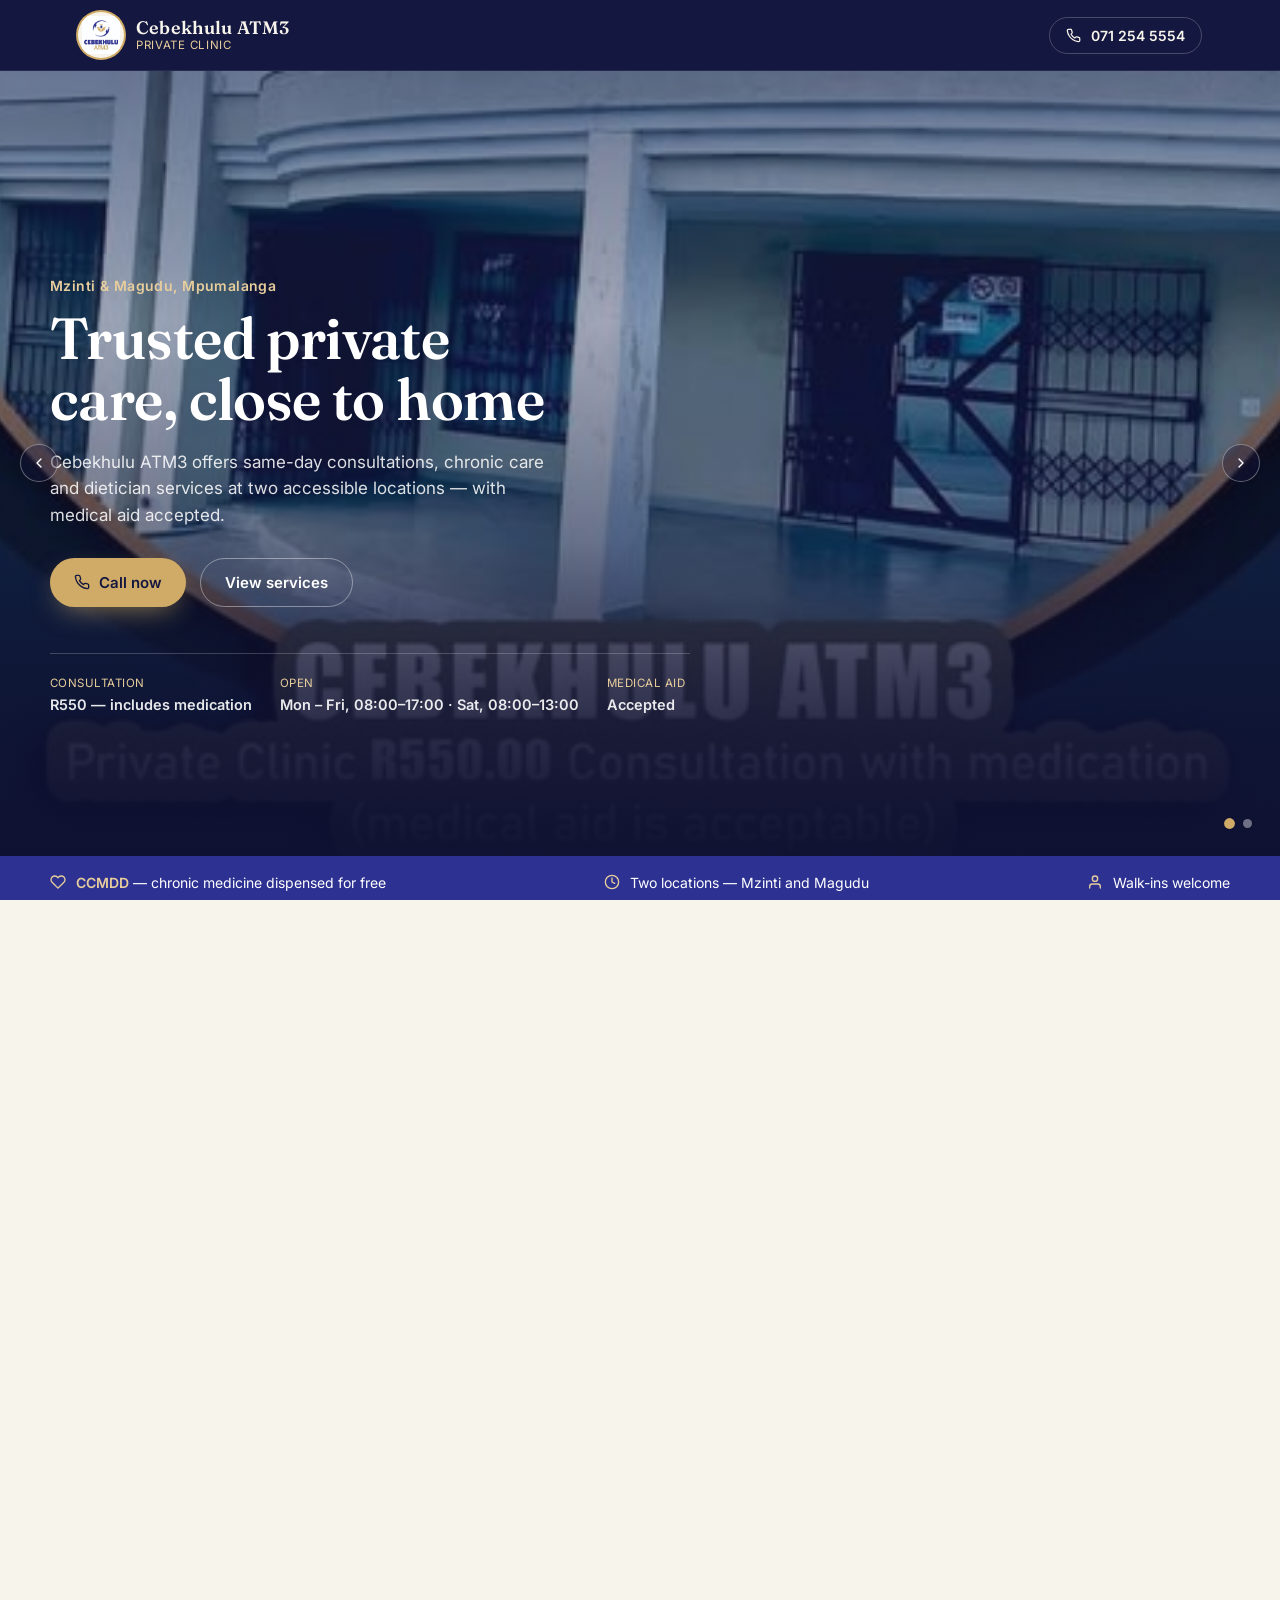
<file: index.html>
<!DOCTYPE html>
<html lang="en">
<head>
<meta charset="UTF-8">
<meta name="viewport" content="width=device-width, initial-scale=1, viewport-fit=cover">
<title>Cebekhulu ATM3 — Private Clinic</title>
<link rel="preconnect" href="https://fonts.googleapis.com">
<link rel="preconnect" href="https://fonts.gstatic.com" crossorigin>
<link href="https://fonts.googleapis.com/css2?family=Fraunces:opsz,wght@9..144,400;9..144,500;9..144,600;9..144,700&family=Inter:wght@400;500;600;700&display=swap" rel="stylesheet">
<link rel="stylesheet" href="styles.css">
</head>
<body>

  <header>
    <div class="headbar">
      <div class="brand">
        <div class="brand-badge"><img src="images/logo.png" alt="Cebekhulu ATM3 logo"></div>
        <div class="brand-name">
          <span class="m">Cebekhulu ATM3</span>
          <span class="s">PRIVATE CLINIC</span>
        </div>
      </div>
      <a class="head-call" href="tel:0712545554">
        <svg viewBox="0 0 24 24" fill="none" stroke="currentColor" stroke-width="2" stroke-linecap="round" stroke-linejoin="round"><path d="M22 16.92v3a2 2 0 0 1-2.18 2 19.79 19.79 0 0 1-8.63-3.07 19.5 19.5 0 0 1-6-6 19.79 19.79 0 0 1-3.07-8.67A2 2 0 0 1 4.11 2h3a2 2 0 0 1 2 1.72c.127.96.361 1.903.7 2.81a2 2 0 0 1-.45 2.11L8.09 9.91a16 16 0 0 0 6 6l1.27-1.27a2 2 0 0 1 2.11-.45c.907.339 1.85.573 2.81.7A2 2 0 0 1 22 16.92z"/></svg>
        071 254 5554
      </a>
    </div>
  </header>

  <section class="hero">
    <div class="hero-slides">
      <div class="hero-slide active">
        <img src="images/premises.jpg" alt="Cebekhulu ATM3 clinic premises">
      </div>
      <div class="hero-slide poster">
        <img src="images/flyer.jpg" alt="Cebekhulu ATM3 services and contact poster">
      </div>
    </div>

    <button class="hero-nav prev" aria-label="Previous slide" onclick="clinicHero.go(-1)">
      <svg viewBox="0 0 24 24" fill="none" stroke="currentColor" stroke-width="2" stroke-linecap="round" stroke-linejoin="round"><path d="M15 18l-6-6 6-6"/></svg>
    </button>
    <button class="hero-nav next" aria-label="Next slide" onclick="clinicHero.go(1)">
      <svg viewBox="0 0 24 24" fill="none" stroke="currentColor" stroke-width="2" stroke-linecap="round" stroke-linejoin="round"><path d="M9 18l6-6-6-6"/></svg>
    </button>

    <div class="hero-content wrap">
      <div class="hero-eyebrow">Mzinti &amp; Magudu, Mpumalanga</div>
      <h1>Trusted private care, close to home</h1>
      <p class="lede">Cebekhulu ATM3 offers same-day consultations, chronic care and dietician services at two accessible locations — with medical aid accepted.</p>

      <div class="hero-actions">
        <a class="btn btn-primary" href="tel:0712545554">
          <svg viewBox="0 0 24 24" fill="none" stroke="currentColor" stroke-width="2" stroke-linecap="round" stroke-linejoin="round"><path d="M22 16.92v3a2 2 0 0 1-2.18 2 19.79 19.79 0 0 1-8.63-3.07 19.5 19.5 0 0 1-6-6 19.79 19.79 0 0 1-3.07-8.67A2 2 0 0 1 4.11 2h3a2 2 0 0 1 2 1.72c.127.96.361 1.903.7 2.81a2 2 0 0 1-.45 2.11L8.09 9.91a16 16 0 0 0 6 6l1.27-1.27a2 2 0 0 1 2.11-.45c.907.339 1.85.573 2.81.7A2 2 0 0 1 22 16.92z"/></svg>
          Call now
        </a>
        <a class="btn btn-ghost" href="#services">View services</a>
      </div>

      <div class="hero-meta">
        <div>
          <span class="k">CONSULTATION</span>
          <span class="v">R550 — includes medication</span>
        </div>
        <div>
          <span class="k">OPEN</span>
          <span class="v">Mon – Fri, 08:00–17:00 · Sat, 08:00–13:00</span>
        </div>
        <div>
          <span class="k">MEDICAL AID</span>
          <span class="v">Accepted</span>
        </div>
      </div>
    </div>

    <div class="hero-dots">
      <button class="active" onclick="clinicHero.goTo(0)" aria-label="Show premises photo"></button>
      <button onclick="clinicHero.goTo(1)" aria-label="Show services poster"></button>
    </div>
  </section>

  <div class="strip">
    <div class="wrap strip-inner">
      <div class="strip-item">
        <svg viewBox="0 0 24 24" fill="none" stroke="currentColor" stroke-width="2" stroke-linecap="round" stroke-linejoin="round"><path d="M20.84 4.61a5.5 5.5 0 0 0-7.78 0L12 5.67l-1.06-1.06a5.5 5.5 0 0 0-7.78 7.78l1.06 1.06L12 21.23l7.78-7.78 1.06-1.06a5.5 5.5 0 0 0 0-7.78z"/></svg>
        <span><strong>CCMDD</strong> — chronic medicine dispensed for free</span>
      </div>
      <div class="strip-item">
        <svg viewBox="0 0 24 24" fill="none" stroke="currentColor" stroke-width="2" stroke-linecap="round" stroke-linejoin="round"><circle cx="12" cy="12" r="10"/><path d="M12 6v6l4 2"/></svg>
        <span>Two locations — Mzinti and Magudu</span>
      </div>
      <div class="strip-item">
        <svg viewBox="0 0 24 24" fill="none" stroke="currentColor" stroke-width="2" stroke-linecap="round" stroke-linejoin="round"><path d="M20 21v-2a4 4 0 0 0-4-4H8a4 4 0 0 0-4 4v2"/><circle cx="12" cy="7" r="4"/></svg>
        <span>Walk-ins welcome</span>
      </div>
    </div>
  </div>

  <section id="services" class="wrap">
    <div class="section-head">
      <div class="eyebrow">WHAT WE TREAT</div>
      <h2>Everyday care and ongoing management, under one roof</h2>
      <p>From wound dressing and testing to chronic condition support and dietary guidance — our team covers the care most families need close to home.</p>
    </div>

    <div class="services-grid">
      <div class="care-card">
        <div class="num">01</div>
        <h3>Minor ailments &amp; testing</h3>
        <ul>
          <li>Wound dressing &amp; prevention</li>
          <li>STI treatment</li>
          <li>Antenatal care</li>
          <li>IV treatment for skin care</li>
          <li>Pap smear</li>
          <li>HIV/AIDS testing &amp; counselling</li>
        </ul>
      </div>
      <div class="care-card">
        <div class="num">02</div>
        <h3>Chronic condition care</h3>
        <ul>
          <li>Hypertension</li>
          <li>Cholesterol management</li>
          <li>Diabetes</li>
          <li>Arthritis</li>
          <li>CCMDD chronic medicine — free of charge</li>
        </ul>
      </div>
      <div class="care-card">
        <div class="num">03</div>
        <h3>Dietician services</h3>
        <ul>
          <li>Diabetes &amp; anemia</li>
          <li>Hypertension</li>
          <li>Pregnancy, breastfeeding &amp; fertility</li>
          <li>Constipation &amp; GIT conditions, incl. post-surgery</li>
          <li>Diverticulitis</li>
        </ul>
      </div>
    </div>
  </section>

  <section class="consult">
    <div class="wrap consult-inner">
      <div>
        <h3>Consultation from <span class="price">R550</span></h3>
        <p>Includes medication. Medical aid is acceptable — bring your membership details on the day.</p>
      </div>
      <a class="btn btn-primary" style="background:var(--navy-950); color:var(--white); box-shadow:none;" href="tel:0712545554">Book a visit</a>
    </div>
  </section>

  <section class="locations">
    <div class="wrap">
      <div class="section-head">
        <div class="eyebrow">FIND US</div>
        <h2>Two clinics, easy to reach</h2>
        <p>Both branches keep the same hours and pricing, so you can visit whichever is closer.</p>
      </div>
      <div class="loc-grid">
        <div class="loc-card">
          <span class="tag">Mzinti</span>
          <h3>Mzinti Branch</h3>
          <p>Next to the main water reservoir, Emathangeni.</p>
        </div>
        <div class="loc-card">
          <span class="tag">Magudu</span>
          <h3>Magudu Branch</h3>
          <p>Next to Shoprite, Kambatsane.</p>
        </div>
      </div>
    </div>
  </section>

  <section class="wrap">
    <div class="contact-grid">
      <div>
        <div class="section-head" style="margin-bottom: 24px;">
          <div class="eyebrow">GET IN TOUCH</div>
          <h2>Call to book or ask a question</h2>
          <p>Our team can help you choose a branch, confirm hours, or answer questions about medical aid before you visit.</p>
        </div>
        <div class="phone-list">
          <a href="tel:0712545554">
            <svg viewBox="0 0 24 24" fill="none" stroke="currentColor" stroke-width="2" stroke-linecap="round" stroke-linejoin="round"><path d="M22 16.92v3a2 2 0 0 1-2.18 2 19.79 19.79 0 0 1-8.63-3.07 19.5 19.5 0 0 1-6-6 19.79 19.79 0 0 1-3.07-8.67A2 2 0 0 1 4.11 2h3a2 2 0 0 1 2 1.72c.127.96.361 1.903.7 2.81a2 2 0 0 1-.45 2.11L8.09 9.91a16 16 0 0 0 6 6l1.27-1.27a2 2 0 0 1 2.11-.45c.907.339 1.85.573 2.81.7A2 2 0 0 1 22 16.92z"/></svg>
            071 254 5554
          </a>
          <a href="tel:0822124882">
            <svg viewBox="0 0 24 24" fill="none" stroke="currentColor" stroke-width="2" stroke-linecap="round" stroke-linejoin="round"><path d="M22 16.92v3a2 2 0 0 1-2.18 2 19.79 19.79 0 0 1-8.63-3.07 19.5 19.5 0 0 1-6-6 19.79 19.79 0 0 1-3.07-8.67A2 2 0 0 1 4.11 2h3a2 2 0 0 1 2 1.72c.127.96.361 1.903.7 2.81a2 2 0 0 1-.45 2.11L8.09 9.91a16 16 0 0 0 6 6l1.27-1.27a2 2 0 0 1 2.11-.45c.907.339 1.85.573 2.81.7A2 2 0 0 1 22 16.92z"/></svg>
            082 212 4882
          </a>
          <a href="tel:0723554086">
            <svg viewBox="0 0 24 24" fill="none" stroke="currentColor" stroke-width="2" stroke-linecap="round" stroke-linejoin="round"><path d="M22 16.92v3a2 2 0 0 1-2.18 2 19.79 19.79 0 0 1-8.63-3.07 19.5 19.5 0 0 1-6-6 19.79 19.79 0 0 1-3.07-8.67A2 2 0 0 1 4.11 2h3a2 2 0 0 1 2 1.72c.127.96.361 1.903.7 2.81a2 2 0 0 1-.45 2.11L8.09 9.91a16 16 0 0 0 6 6l1.27-1.27a2 2 0 0 1 2.11-.45c.907.339 1.85.573 2.81.7A2 2 0 0 1 22 16.92z"/></svg>
            072 355 4086
          </a>
          <a href="tel:0832521704">
            <svg viewBox="0 0 24 24" fill="none" stroke="currentColor" stroke-width="2" stroke-linecap="round" stroke-linejoin="round"><path d="M22 16.92v3a2 2 0 0 1-2.18 2 19.79 19.79 0 0 1-8.63-3.07 19.5 19.5 0 0 1-6-6 19.79 19.79 0 0 1-3.07-8.67A2 2 0 0 1 4.11 2h3a2 2 0 0 1 2 1.72c.127.96.361 1.903.7 2.81a2 2 0 0 1-.45 2.11L8.09 9.91a16 16 0 0 0 6 6l1.27-1.27a2 2 0 0 1 2.11-.45c.907.339 1.85.573 2.81.7A2 2 0 0 1 22 16.92z"/></svg>
            083 252 1704
          </a>
        </div>
      </div>

      <div class="contact-card">
        <h3>Opening hours</h3>
        <div class="hours-row"><span class="d">Monday – Friday</span><span class="t">08:00 – 17:00</span></div>
        <div class="hours-row"><span class="d">Saturday</span><span class="t">08:00 – 13:00</span></div>
        <div class="hours-row"><span class="d">Sunday</span><span class="t">Closed</span></div>
      </div>
    </div>
  </section>

  <footer>
    <div class="wrap foot-inner">
      <div class="foot-brand">
        <img src="images/logo.png" alt="Cebekhulu ATM3 logo">
        <span>Cebekhulu ATM3 Private Clinic</span>
      </div>
      <span>Mzinti · Magudu, Mpumalanga</span>
    </div>
  </footer>

<script src="script.js"></script>

</body>
</html>
</file>
<file: styles.css>
:root{
    --navy-950: #14173F;
    --navy-900: #1B1F5C;
    --navy-800: #23276F;
    --navy: #2D3192;
    --navy-700: #3B3FA6;
    --gold: #D0AB67;
    --gold-light: #E8CE9C;
    --gold-dark: #A9834A;
    --cream: #F7F4EC;
    --cream-2: #EFEADC;
    --ink: #1C1D22;
    --ink-soft: #4B4C57;
    --white: #FFFFFF;
    --line: rgba(28,29,34,0.10);

    --bg: var(--cream);
    --surface: var(--white);
    --text: var(--ink);
    --text-soft: var(--ink-soft);
    --hairline: var(--line);

    box-sizing: border-box;
    padding-top: env(safe-area-inset-top, 0px);
    padding-bottom: env(safe-area-inset-bottom, 0px);
  }
  *{box-sizing:inherit;}
  html{scroll-padding-top: env(safe-area-inset-top, 0px); scroll-behavior:smooth;}

  @media (prefers-color-scheme: dark){
    :root:not([data-theme="light"]){
      --bg: #101225;
      --surface: #171A34;
      --text: #EFEDF5;
      --text-soft: #B7B6C8;
      --hairline: rgba(255,255,255,0.12);
    }
  }
  :root[data-theme="dark"]{
    --bg: #101225;
    --surface: #171A34;
    --text: #EFEDF5;
    --text-soft: #B7B6C8;
    --hairline: rgba(255,255,255,0.12);
  }

  html,body{
    margin:0; padding:0; height:100%;
    background: var(--bg);
    color: var(--text);
    font-family: "Inter", ui-sans-serif, system-ui, -apple-system, "Segoe UI", Roboto, sans-serif;
    -webkit-font-smoothing: antialiased;
    overflow-x: hidden;
  }
  img{max-width:100%; display:block;}
  a{color:inherit;}

  h1,h2,h3{
    font-family: "Fraunces", ui-serif, Georgia, serif;
    font-weight: 600;
    margin: 0;
    letter-spacing: -0.01em;
  }

  .wrap{
    max-width: 1180px;
    margin: 0 auto;
    padding: 0 28px;
  }

  /* ---------- Header ---------- */
  header{
    position: sticky;
    top: 0;
    padding-top: env(safe-area-inset-top, 0px);
    z-index: 40;
    background: var(--navy-950);
    border-bottom: 1px solid rgba(255,255,255,0.08);
  }
  .headbar{
    max-width: 1180px;
    margin: 0 auto;
    padding: 12px 28px;
    display:flex;
    align-items:center;
    justify-content: space-between;
    gap: 16px;
  }
  .brand{
    display:flex;
    align-items:center;
    gap: 12px;
  }
  .brand-badge{
    width: 46px; height:46px;
    border-radius: 50%;
    background: var(--cream);
    display:flex; align-items:center; justify-content:center;
    overflow:hidden;
    flex: none;
    box-shadow: 0 0 0 2px var(--gold);
  }
  .brand-badge img{
    width: 84%; height: 84%; object-fit: contain;
  }
  .brand-name{
    color: var(--cream);
    line-height: 1.05;
  }
  .brand-name .m{
    font-family:"Fraunces", serif;
    font-size: 18px;
    font-weight: 600;
    letter-spacing: 0.01em;
  }
  .brand-name .s{
    display:block;
    font-size: 11.5px;
    color: var(--gold-light);
    letter-spacing: 0.06em;
    margin-top: 2px;
  }
  .head-call{
    display:flex;
    align-items:center;
    gap: 10px;
    color: var(--cream);
    text-decoration:none;
    border: 1px solid rgba(255,255,255,0.22);
    padding: 9px 16px;
    border-radius: 999px;
    font-size: 14px;
    font-weight: 600;
    transition: border-color .2s ease, background .2s ease;
    white-space: nowrap;
  }
  .head-call:hover{ background: rgba(255,255,255,0.08); border-color: var(--gold);}
  .head-call svg{ width:15px; height:15px; flex:none;}

  /* ---------- Hero ---------- */
  .hero{
    position: relative;
    min-height: 640px;
    display:flex;
    align-items: flex-end;
    overflow: hidden;
    isolation: isolate;
  }
  .hero-slides{
    position:absolute; inset:0;
  }
  .hero-slide{
    position:absolute; inset:0;
    opacity: 0;
    transition: opacity 1.1s ease;
  }
  .hero-slide.active{ opacity: 1; }
  .hero-slide img{
    width:100%; height:100%; object-fit: cover;
    object-position: center 40%;
  }
  .hero-slide.poster img{ object-position: center 18%; }
  .hero::before{
    content:"";
    position:absolute; inset:0;
    background:
      linear-gradient(180deg, rgba(20,23,63,0.55) 0%, rgba(20,23,63,0.38) 32%, rgba(15,17,50,0.86) 100%);
    z-index: 1;
  }
  .hero::after{
    content:"";
    position:absolute; left:0; right:0; bottom:0; height: 40%;
    background: linear-gradient(180deg, rgba(15,17,50,0) 0%, rgba(15,17,50,0.9) 100%);
    z-index: 1;
  }
  .hero-content{
    position: relative;
    z-index: 2;
    width: 100%;
    padding: 120px 0 56px;
  }
  .hero-eyebrow{
    color: var(--gold-light);
    font-size: 14px;
    font-weight: 600;
    letter-spacing: 0.03em;
    margin-bottom: 14px;
  }
  .hero h1{
    color: var(--white);
    font-size: clamp(34px, 5.4vw, 58px);
    line-height: 1.06;
    max-width: 13ch;
  }
  .hero p.lede{
    color: rgba(255,255,255,0.86);
    font-size: 17px;
    line-height: 1.55;
    max-width: 46ch;
    margin-top: 18px;
  }
  .hero-actions{
    display:flex;
    flex-wrap: wrap;
    gap: 14px;
    margin-top: 30px;
  }
  .btn{
    display:inline-flex;
    align-items:center;
    gap: 9px;
    padding: 14px 24px;
    border-radius: 999px;
    font-size: 15px;
    font-weight: 600;
    text-decoration:none;
    transition: transform .18s ease, box-shadow .18s ease, background .18s ease;
  }
  .btn svg{ width:16px; height:16px; }
  .btn-primary{
    background: var(--gold);
    color: var(--navy-950);
    box-shadow: 0 10px 28px -10px rgba(208,171,103,0.7);
  }
  .btn-primary:hover{ transform: translateY(-1px); background: var(--gold-light); }
  .btn-ghost{
    color: var(--white);
    border: 1px solid rgba(255,255,255,0.4);
  }
  .btn-ghost:hover{ border-color: var(--white); background: rgba(255,255,255,0.08); }

  .hero-meta{
    display:flex;
    flex-wrap: wrap;
    gap: 28px;
    margin-top: 46px;
    padding-top: 22px;
    border-top: 1px solid rgba(255,255,255,0.2);
    max-width: 640px;
  }
  .hero-meta div{ color: rgba(255,255,255,0.9); }
  .hero-meta .k{
    display:block;
    font-size: 11.5px;
    letter-spacing: 0.04em;
    color: var(--gold-light);
    margin-bottom: 4px;
  }
  .hero-meta .v{ font-size: 14.5px; font-weight: 600; }

  .hero-dots{
    position:absolute;
    right: 28px;
    bottom: 28px;
    z-index: 3;
    display:flex;
    gap: 9px;
  }
  .hero-dots button{
    width: 9px; height:9px;
    border-radius: 50%;
    background: rgba(255,255,255,0.4);
    border: none;
    padding:0;
    cursor:pointer;
    transition: background .2s ease, transform .2s ease;
  }
  .hero-dots button.active{
    background: var(--gold);
    transform: scale(1.2);
  }
  .hero-nav{
    position:absolute;
    z-index: 3;
    top: 50%;
    transform: translateY(-50%);
    width: 38px; height: 38px;
    border-radius: 50%;
    border: 1px solid rgba(255,255,255,0.35);
    background: rgba(20,23,63,0.35);
    color: var(--white);
    display:flex; align-items:center; justify-content:center;
    cursor:pointer;
    transition: background .2s ease, border-color .2s ease;
  }
  .hero-nav:hover{ background: rgba(20,23,63,0.6); border-color: var(--gold); }
  .hero-nav.prev{ left: 20px; }
  .hero-nav.next{ right: 20px; }
  .hero-nav svg{ width: 16px; height:16px; }

  @media (max-width: 720px){
    .hero{ min-height: 580px; }
    .hero-content{ padding-top: 108px; }
    .hero-nav{ display:none; }
    .hero-meta{ gap: 20px 26px; }
  }

  /* ---------- Strip ---------- */
  .strip{
    background: var(--navy);
    color: var(--white);
  }
  .strip-inner{
    display:flex;
    flex-wrap: wrap;
    gap: 18px 40px;
    align-items:center;
    justify-content: space-between;
    padding: 18px 0;
  }
  .strip-item{
    display:flex;
    align-items:center;
    gap: 10px;
    font-size: 14px;
  }
  .strip-item strong{ color: var(--gold-light); font-weight:600; }
  .strip-item svg{ width:16px; height:16px; flex:none; color: var(--gold-light); }

  /* ---------- Sections ---------- */
  section{ padding: 86px 0; }
  .section-head{
    max-width: 640px;
    margin-bottom: 46px;
  }
  .section-head .eyebrow{
    color: var(--gold-dark);
    font-size: 13px;
    font-weight: 600;
    letter-spacing: 0.03em;
    margin-bottom: 12px;
  }
  :root[data-theme="dark"] .section-head .eyebrow{ color: var(--gold-light); }
  @media (prefers-color-scheme: dark){
    :root:not([data-theme="light"]) .section-head .eyebrow{ color: var(--gold-light); }
  }
  .section-head h2{
    font-size: clamp(26px, 3.4vw, 36px);
    line-height: 1.15;
  }
  .section-head p{
    color: var(--text-soft);
    font-size: 16px;
    line-height: 1.6;
    margin-top: 14px;
  }

  .services-grid{
    display:grid;
    grid-template-columns: repeat(3, 1fr);
    gap: 1px;
    background: var(--hairline);
    border: 1px solid var(--hairline);
    border-radius: 18px;
    overflow: hidden;
  }
  .care-card{
    background: var(--surface);
    padding: 30px 28px;
  }
  .care-card .num{
    font-family:"Fraunces", serif;
    font-size: 15px;
    color: var(--gold-dark);
    margin-bottom: 14px;
  }
  .care-card h3{
    font-size: 19px;
    margin-bottom: 12px;
  }
  .care-card ul{
    margin:0; padding:0;
    list-style:none;
    display:flex;
    flex-direction: column;
    gap: 8px;
  }
  .care-card li{
    font-size: 14.5px;
    color: var(--text-soft);
    line-height: 1.4;
    padding-left: 16px;
    position: relative;
  }
  .care-card li::before{
    content:"";
    position:absolute;
    left:0; top: 7px;
    width: 6px; height:6px;
    border-radius:50%;
    background: var(--gold);
  }
  @media (max-width: 880px){
    .services-grid{ grid-template-columns: 1fr; }
  }

  /* ---------- Locations ---------- */
  .locations{
    background: var(--navy-950);
    color: var(--white);
  }
  .locations .section-head p{ color: rgba(255,255,255,0.72); }
  .locations .section-head .eyebrow{ color: var(--gold-light); }
  .loc-grid{
    display:grid;
    grid-template-columns: 1fr 1fr;
    gap: 20px;
  }
  .loc-card{
    border: 1px solid rgba(255,255,255,0.16);
    border-radius: 18px;
    padding: 30px 28px;
    background: rgba(255,255,255,0.03);
  }
  .loc-card .tag{
    display:inline-block;
    font-size: 12px;
    font-weight:600;
    letter-spacing: 0.03em;
    color: var(--navy-950);
    background: var(--gold);
    padding: 4px 11px;
    border-radius: 999px;
    margin-bottom: 16px;
  }
  .loc-card h3{ font-size: 22px; color: var(--white); margin-bottom: 8px; }
  .loc-card p{ color: rgba(255,255,255,0.7); font-size: 14.5px; line-height:1.5; }
  @media (max-width: 720px){ .loc-grid{ grid-template-columns: 1fr; } }

  /* ---------- Consultation band ---------- */
  .consult{
    background: linear-gradient(135deg, var(--gold-light) 0%, var(--gold) 100%);
    color: var(--navy-950);
  }
  .consult-inner{
    display:flex;
    flex-wrap:wrap;
    align-items:center;
    justify-content: space-between;
    gap: 24px;
    padding: 40px 0;
  }
  .consult h3{ font-size: 24px; }
  .consult p{ margin-top:6px; font-size: 14.5px; color: rgba(20,23,63,0.75); max-width: 46ch;}
  .consult .price{ font-family:"Fraunces", serif; font-weight:700; }

  /* ---------- Contact ---------- */
  .contact-grid{
    display:grid;
    grid-template-columns: 1.1fr 0.9fr;
    gap: 48px;
    align-items: start;
  }
  .phone-list{
    display:flex;
    flex-direction:column;
    gap: 12px;
    margin-top: 8px;
  }
  .phone-list a{
    display:flex;
    align-items:center;
    gap: 12px;
    text-decoration:none;
    color: var(--text);
    font-size: 17px;
    font-weight:600;
    padding: 14px 18px;
    border: 1px solid var(--hairline);
    border-radius: 12px;
    transition: border-color .2s ease, background .2s ease;
  }
  .phone-list a:hover{ border-color: var(--gold); background: rgba(208,171,103,0.08); }
  .phone-list svg{ width:17px; height:17px; color: var(--navy); flex:none; }
  .contact-card{
    background: var(--surface);
    border: 1px solid var(--hairline);
    border-radius: 18px;
    padding: 32px;
  }
  .contact-card h3{ font-size: 19px; margin-bottom: 16px; }
  .hours-row{
    display:flex;
    justify-content: space-between;
    padding: 11px 0;
    border-bottom: 1px solid var(--hairline);
    font-size: 14.5px;
  }
  .hours-row:last-child{ border-bottom:none; }
  .hours-row .d{ color: var(--text-soft); }
  .hours-row .t{ font-weight: 600; }
  @media (max-width: 880px){ .contact-grid{ grid-template-columns: 1fr; } }

  /* ---------- Footer ---------- */
  footer{
    background: var(--navy-950);
    color: rgba(255,255,255,0.65);
    padding: 38px 0;
    padding-bottom: calc(38px + env(safe-area-inset-bottom, 0px));
  }
  .foot-inner{
    display:flex;
    flex-wrap: wrap;
    gap: 16px;
    align-items:center;
    justify-content: space-between;
    font-size: 13.5px;
  }
  .foot-brand{ display:flex; align-items:center; gap:10px; color: rgba(255,255,255,0.85); }
  .foot-brand img{ width: 26px; height:26px; border-radius:50%; background:var(--cream); padding:3px; }

  @media (prefers-reduced-motion: reduce){
    .hero-slide{ transition: none; }
    html{ scroll-behavior: auto; }
  }
</file>
